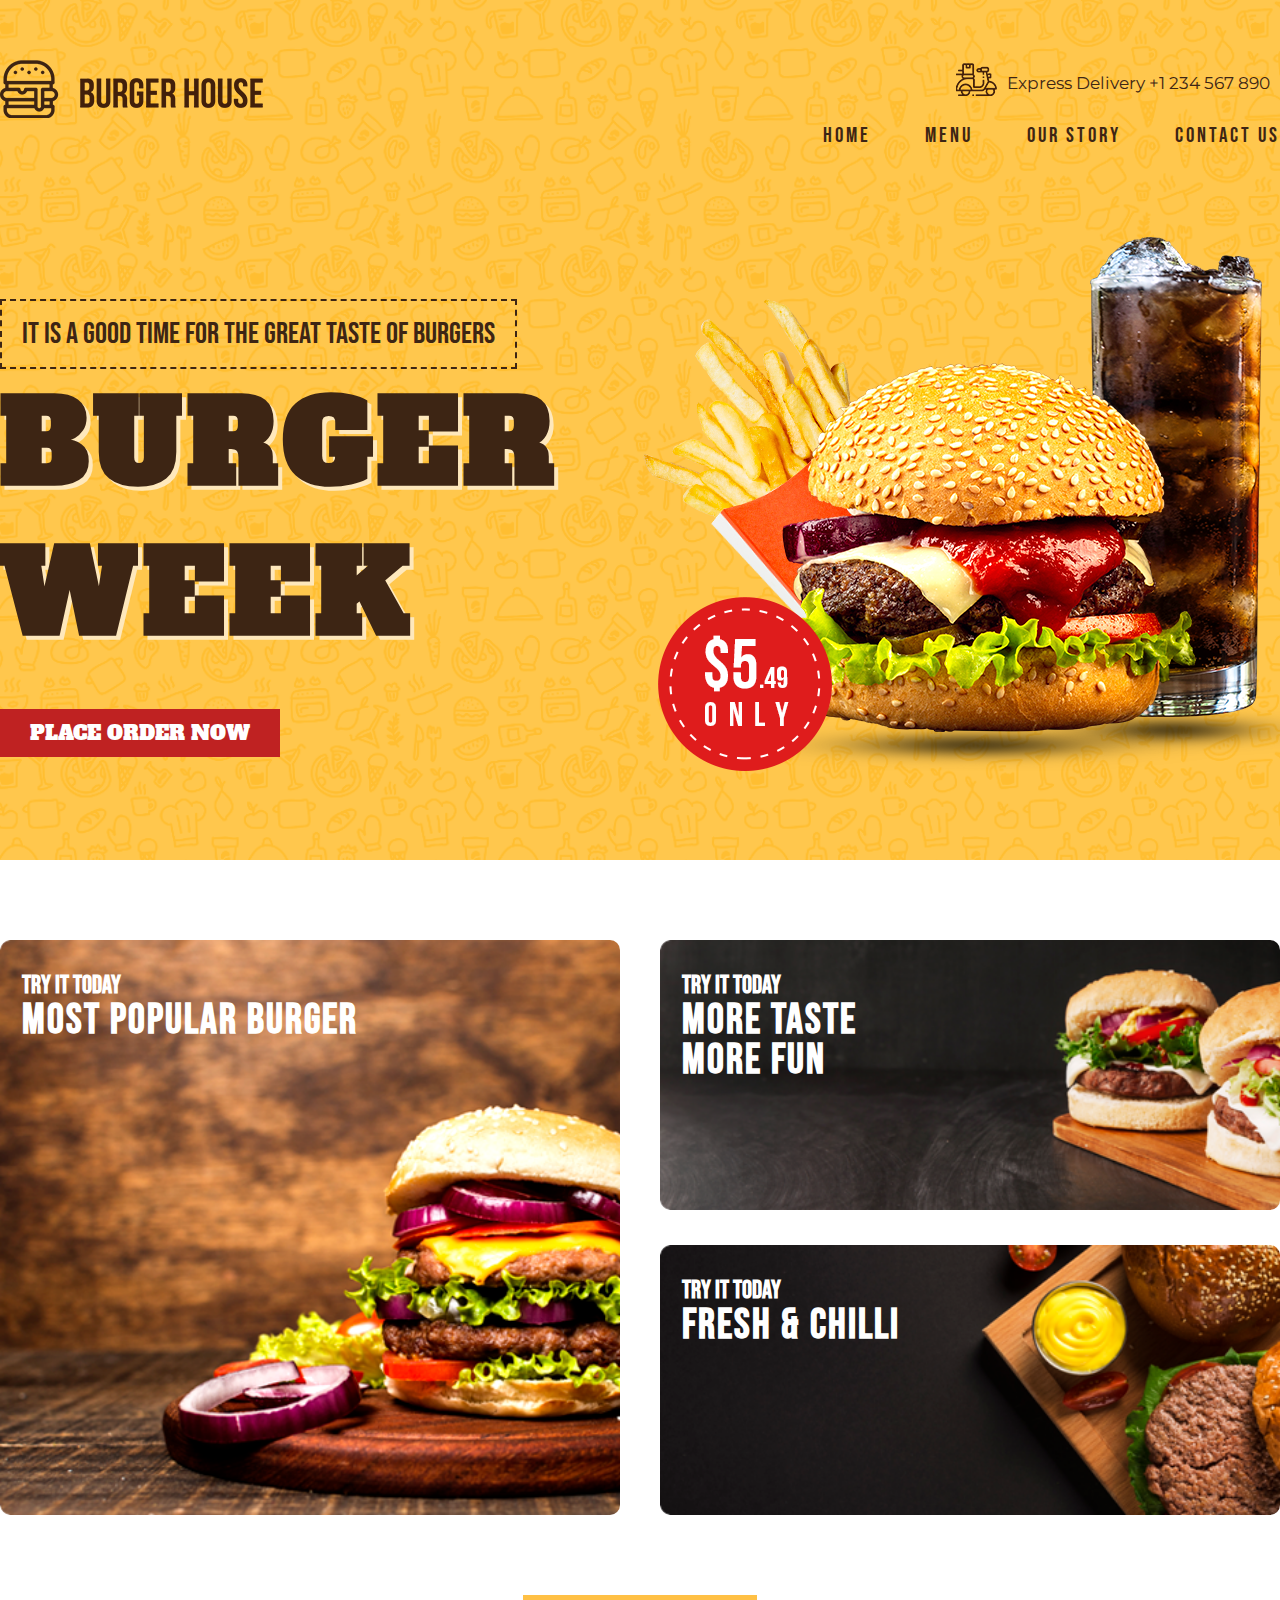
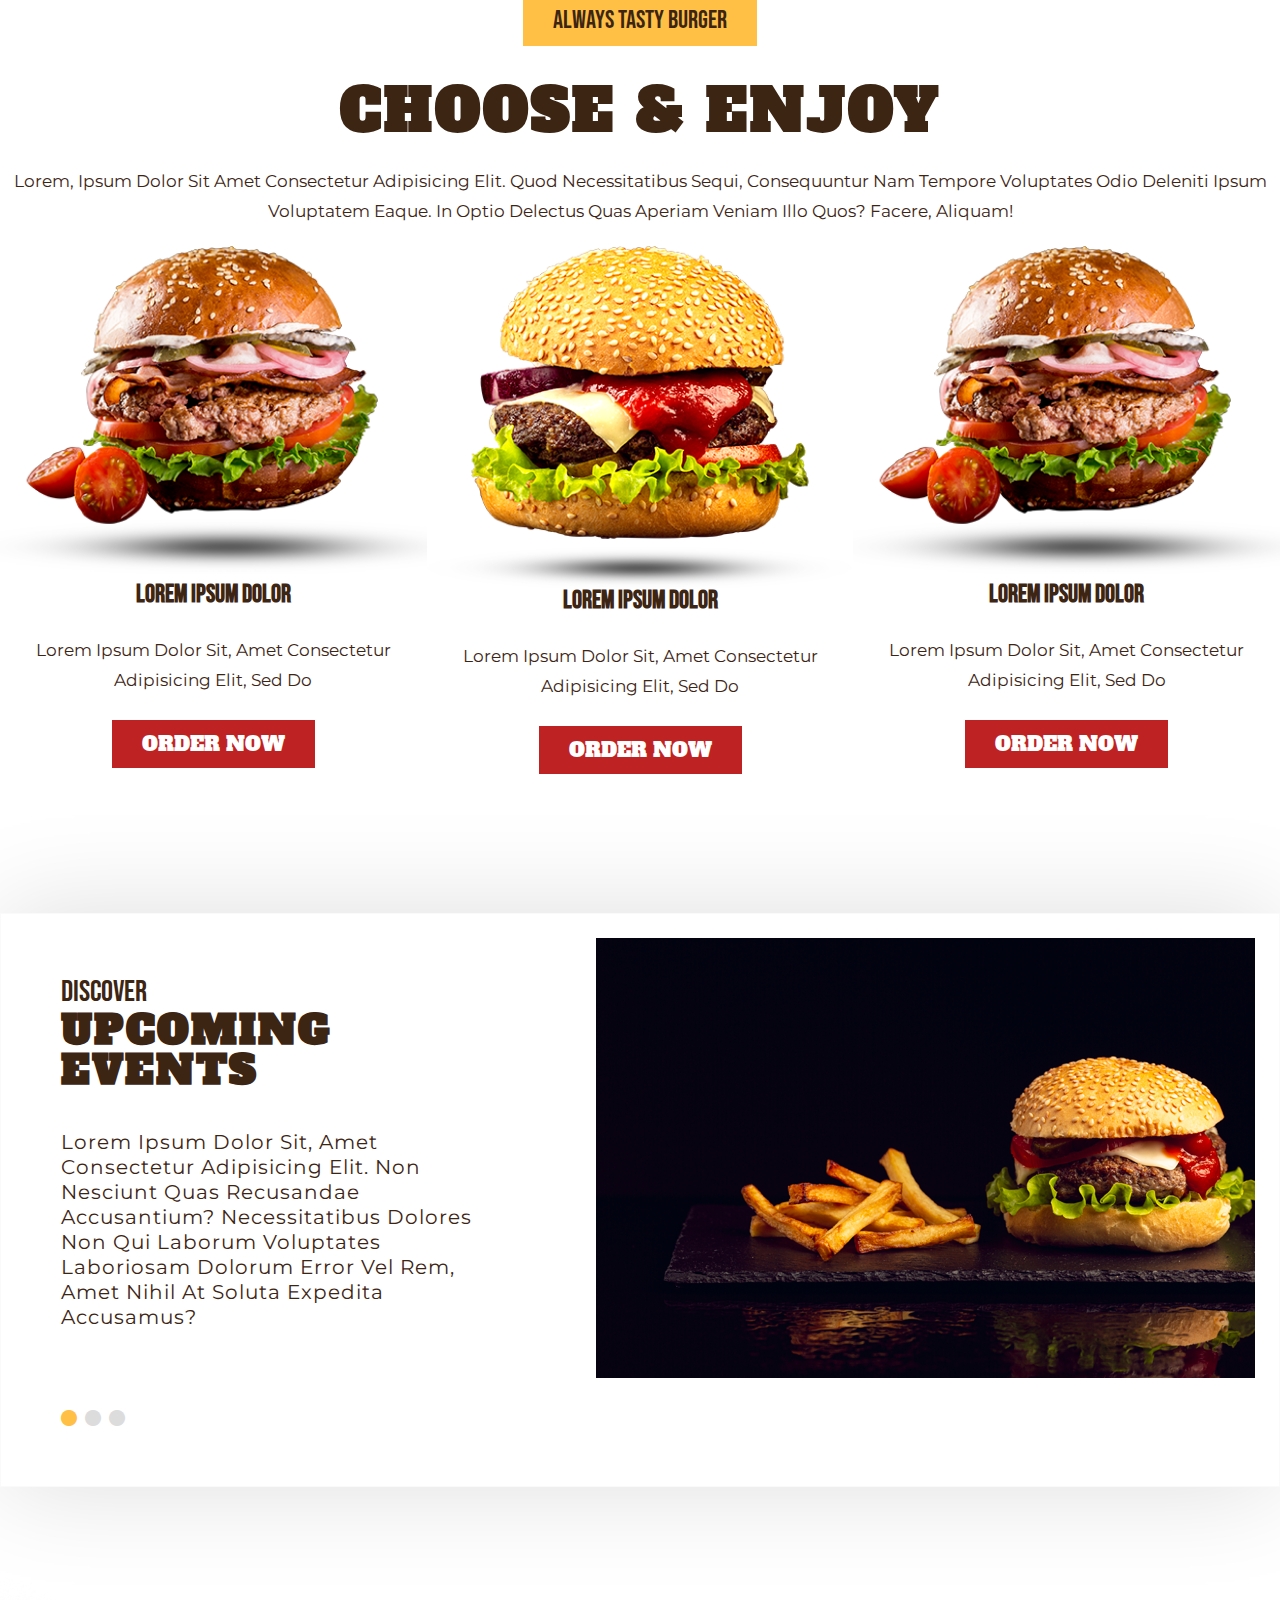
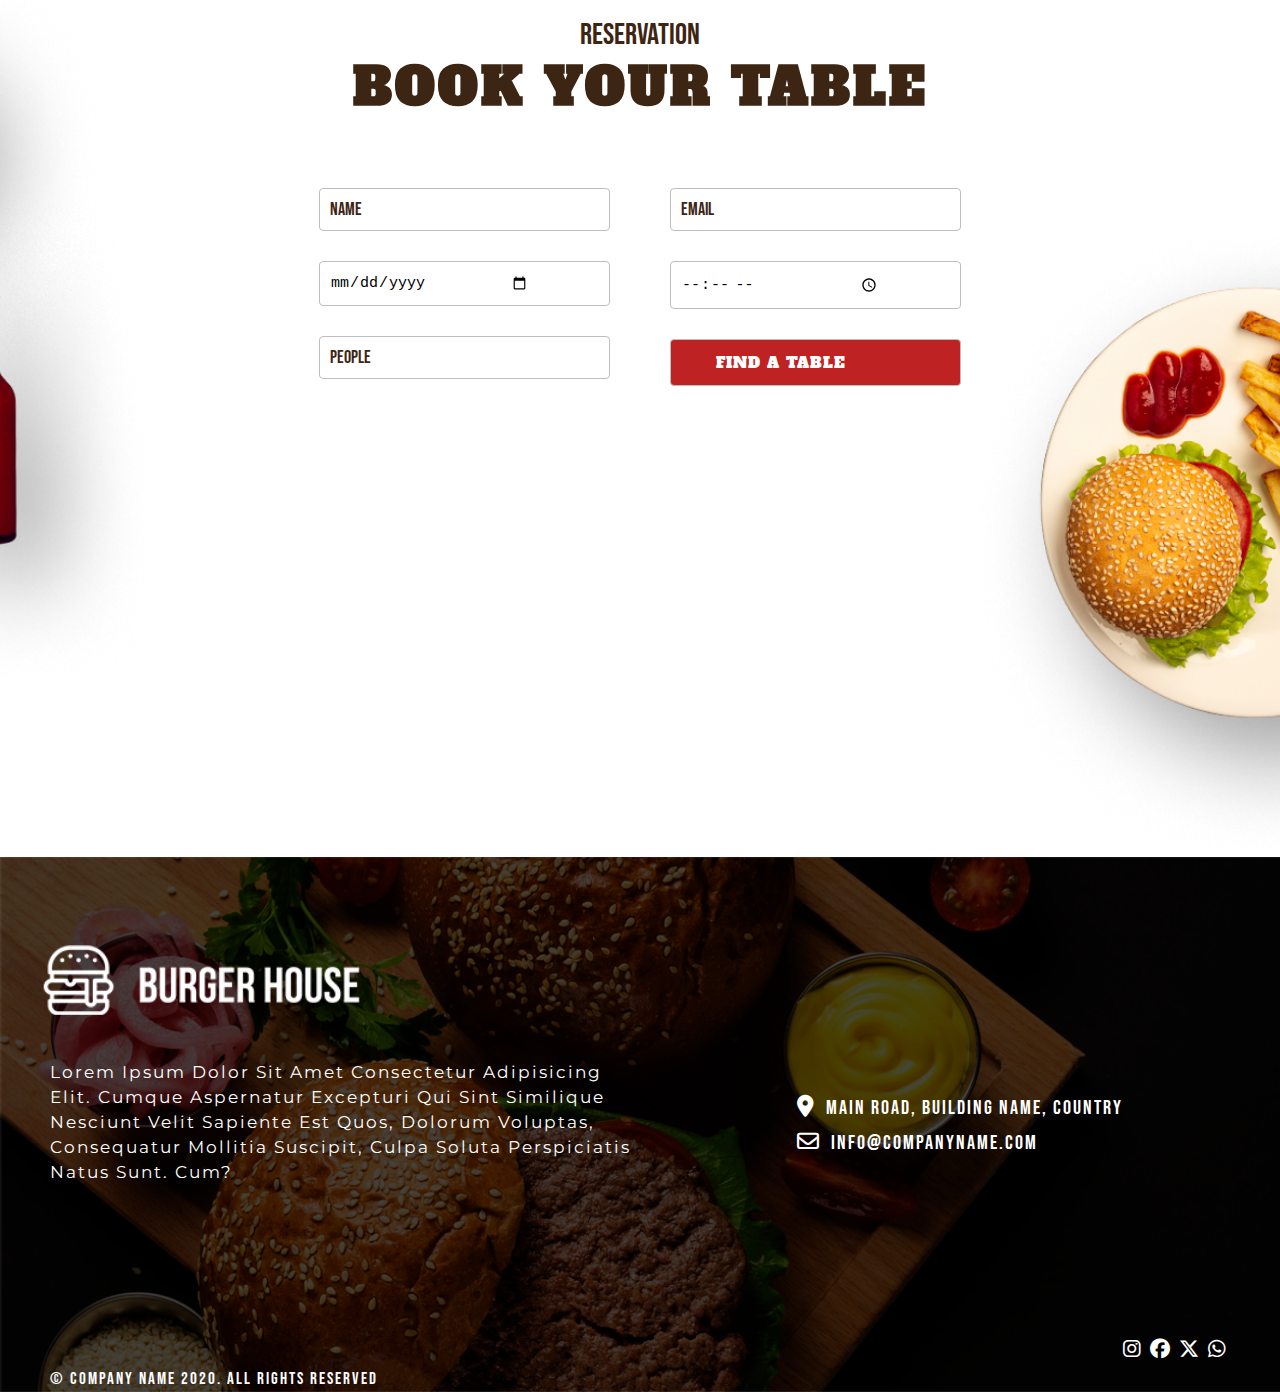
<file: index.html>
<!DOCTYPE html>
<html lang="en">
<head>
    <meta charset="UTF-8">
    <meta name="viewport" content="width=device-width, initial-scale=1.0">
    <title>Resturant</title>
    <link href="./Css/style.css" rel="stylesheet">
    <link rel="stylesheet" href="https://cdnjs.cloudflare.com/ajax/libs/font-awesome/6.4.2/css/all.min.css"/>
</head>
<body>
    <section class="header">
        <div class="header-wrapper">
            <div class="container">
                <div class="logo d-flex justify-content-between">
                    <figure><img src="./Pics/Logo.png" alt=""></figure>
                    <div class="delivery d-flex">
                        <figure><img src="./Pics/Delivery.png"></figure>
                        <p class="deli-num">Express delivery <span><a href="tel:+1 234 567 890">+1 234 567 890</a> </span> </p>
                    </div>
                </div>
                <div class="navbar">
                    <ul class="d-flex justify-content-end">
                        <li>Home</li>
                        <li>Menu</li>
                        <li>our story</li>
                        <li>contact us</li>
                    </ul>
                </div>
                <div class="hero-sec d-flex">
                    <div class="flex-1 hero-text">
                        <h5>It is a good time for the great taste of burgers</h5>
                        <h1 class="shadow">BURGER</h1>
                        <h1 class="shadow">WEEK</h1>
                        <button>Place Order now</button>
                    </div>
                    <div class="flex-1"><img src="./Pics/hero.png" alt=""></div>
                </div>
                
            </div>
        </div>
    </section>
    <section class="product">
        <div class="container">
            <div class="product-wrapper d-flex justify-content-between">
                <div class="flex-1 product1 border-radius">
                    <div class="product-des">
                        <h4>Try it today</h4>
                        <h3>most popular burger</h3>
                    </div>
                    
                </div>
                <div class="flex-1 justify-content-between d-flex flex-column">
                    <div class="product2 border-radius">
                        <div class="product-des">
                            <h4>try it today</h4>
                            <h3>More taste <br> more fun</h3>
                        </div>
                    </div>
                    <div class="product3 border-radius"> 
                        <div class="product-des">
                            <h4>try it today</h4>
                            <h3>Fresh & chilli</h3>
                        </div>
                        
                    </div>
                </div>
            </div>
        </div>
    </section>
    <section class="burgersection">
        <div class="container">
            <div class="burgersection-wrapper">
                <div class="buttonburger d-flex justify-content-center">
                    <button>Always tasty burger</button>
                </div>
                <div class="burger-text align-items-center d-flex flex-column">
                    <h2>choose & enjoy</h2>
                    <p class="text-align">Lorem, ipsum dolor sit amet consectetur adipisicing elit. Quod necessitatibus sequi, consequuntur nam tempore voluptates odio deleniti ipsum voluptatem eaque. In optio delectus quas aperiam veniam illo quos? Facere, aliquam!</p>
                    <div class="product-burger d-flex">
                        <div class="flex-1 text-align">
                            <figure><img src="./Pics/Burger.png" alt=""></figure>
                            <h4>Lorem ipsum dolor</h4>
                            <p>Lorem ipsum dolor sit, amet consectetur adipisicing elit, sed do</p>
                            <button>Order Now</button>
                        </div>
                        <div class="flex-1 text-align">
                            <figure><img src="./Pics/Burger2.png" alt=""></figure>
                            <h4>Lorem ipsum dolor</h4>
                            <p>Lorem ipsum dolor sit, amet consectetur adipisicing elit, sed do</p>
                            <button>Order Now</button>
                        </div>
                        <div class="flex-1 text-align">
                            <figure><img src="./Pics/Burger.png" alt=""></figure>
                            <h4>Lorem ipsum dolor</h4>
                            <p>Lorem ipsum dolor sit, amet consectetur adipisicing elit, sed do</p>
                            <button>Order Now</button>
                        </div>
                    </div>
                </div>

                
            </div>
        </div>
    </section>
    <section class="banner">
        <div class="container">
            <div class="banner-wrapper">
                <div class="banner-border d-flex">
                    <div class="flex-1">
                        <h5>Discover</h5>
                        <h3>Upcoming events</h3>
                        <p>Lorem ipsum dolor sit, amet consectetur adipisicing elit. Non nesciunt quas recusandae accusantium? Necessitatibus dolores non qui laborum voluptates laboriosam dolorum error vel rem, amet nihil at soluta expedita accusamus?</p>
                        <div class="circle d-flex">
                            <i style="color: #ffc045" class="fa-solid fa-circle"></i>
                            <i style="color: #dcdcdc" class="fa-solid fa-circle"></i>
                            <i style="color: #dcdcdc" class="fa-solid fa-circle"></i>
                          </div>
                    </div>
                    <div class="flex-1">
                        <figure><img src="./Pics/BannerImage.png" alt=""></figure>
                    </div>
                    
                </div>

                
            </div>
        </div>
    </section>
    <section class="reservation">
        <div class="container">
            <div class="reservation-wrapper align-items-center d-flex flex-column">
                <h5>reservation</h5>
                <h2>Book your table</h2>
                <div class="res-form">
                    <form class="d-flex" action="https://www.freecodecamp.com/email-submit">
                        <div class="flex-1 d-flex flex-column">
                            <input type="text" name="entername" id="name" placeholder="NAME">
                            <input type="date" name="enterdate" id="date">
                            <input type="number" name="enterpeople" id="people" placeholder="PEOPLE">
                        </div>
                        <div class="flex-1 d-flex flex-column">
                            <input type="email" name="enteremail" id="email" placeholder="EMAIL">
                            <input type="time" name="entertime" id="time">
                            <input type="submit" id="submit" value="Find a Table" class="btn d-flex justify-content-end">
                        </div>
                    </form>
                </div>
            </div>
        </div>
    </section>
    <section class="footer">
        <div class="container">
            <div class="footer-wrapper d-flex">
                <div class="flex-1 footer-paragraph">
                    <figure><img src="./Pics/Logo.png" alt=""></figure>
                    <p>Lorem ipsum dolor sit amet consectetur adipisicing elit. Cumque aspernatur excepturi qui sint similique nesciunt velit sapiente est quos, dolorum voluptas, consequatur mollitia suscipit, culpa soluta perspiciatis natus sunt. Cum?</p>
                    <p class="d-flex align-items-end">&copy company name 2020. all rights reserved</p>
                </div>
                <div class="flex-1 align-items-center justify-content-center d-flex flex-column">
                    <div class="contact-us position-absolute d-flex flex-column">
                        <p><i class="fa-solid fa-location-dot"></i><a href="https://goo.gl/maps/Fc7u9oAYcRP2yRTX8" target="_blank">main road, building name, country</a></p>
                        <p><i class="fa-regular fa-envelope"></i><a href="mailto:info@companyname.com">info@companyname.com</a></p>
                    </div>                    
                    <div class="socail-links position-relative d-flex justify-content-end">
                        <div >
                            <a href="https://www.instagram.com/" target="_blank"><i class="fa-brands fa-instagram"></i></a>
                            <a href="https://www.facebook.com/" target="_blank"><i class="fa-brands fa-facebook"></i></a>
                            <a href="https://twitter.com/" target="_blank"><i class="fa-brands fa-x-twitter"></i></a>
                            <a href="https://wa.me/923061776450" target="_blank"><i class="fa-brands fa-whatsapp"></i></a>
                        </div>
                        
                    </div>
                    

                </div>
                
            </div>
        </div>
    </section>
    
</body>
</html>
</file>
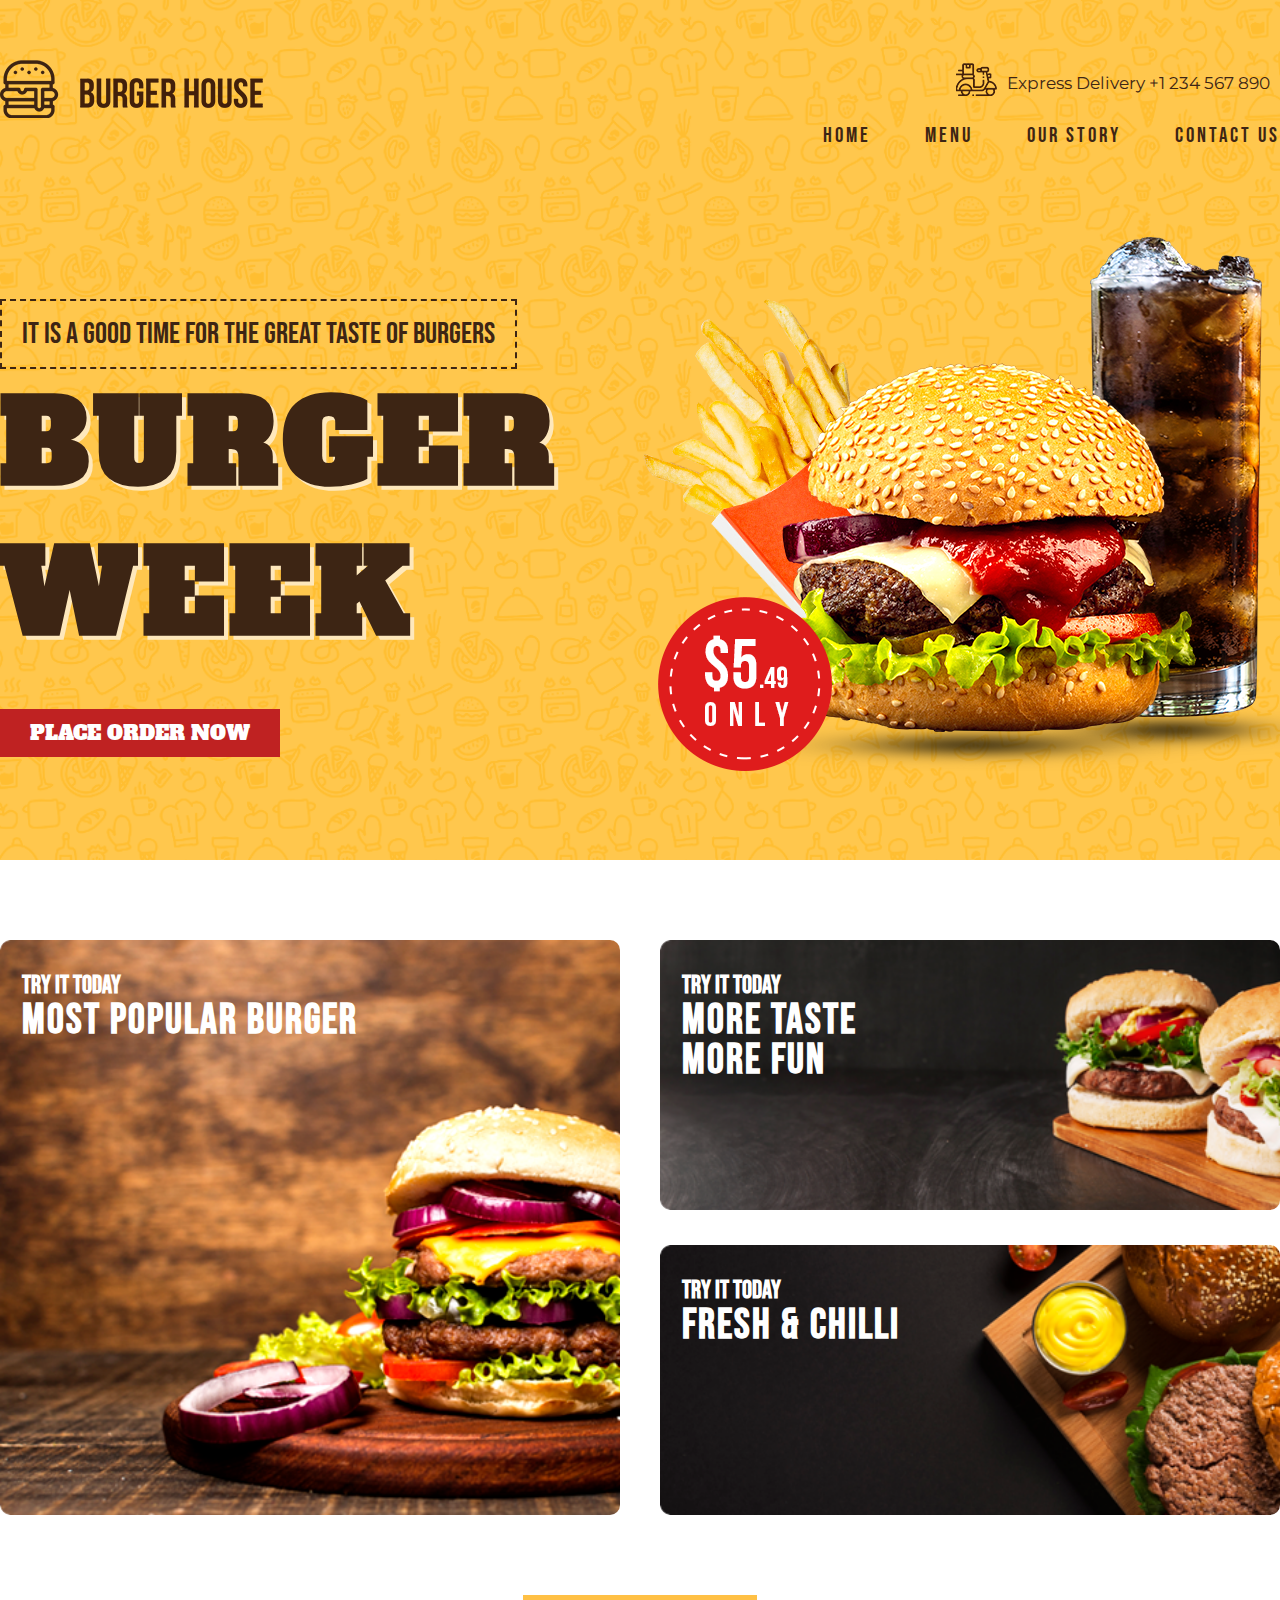
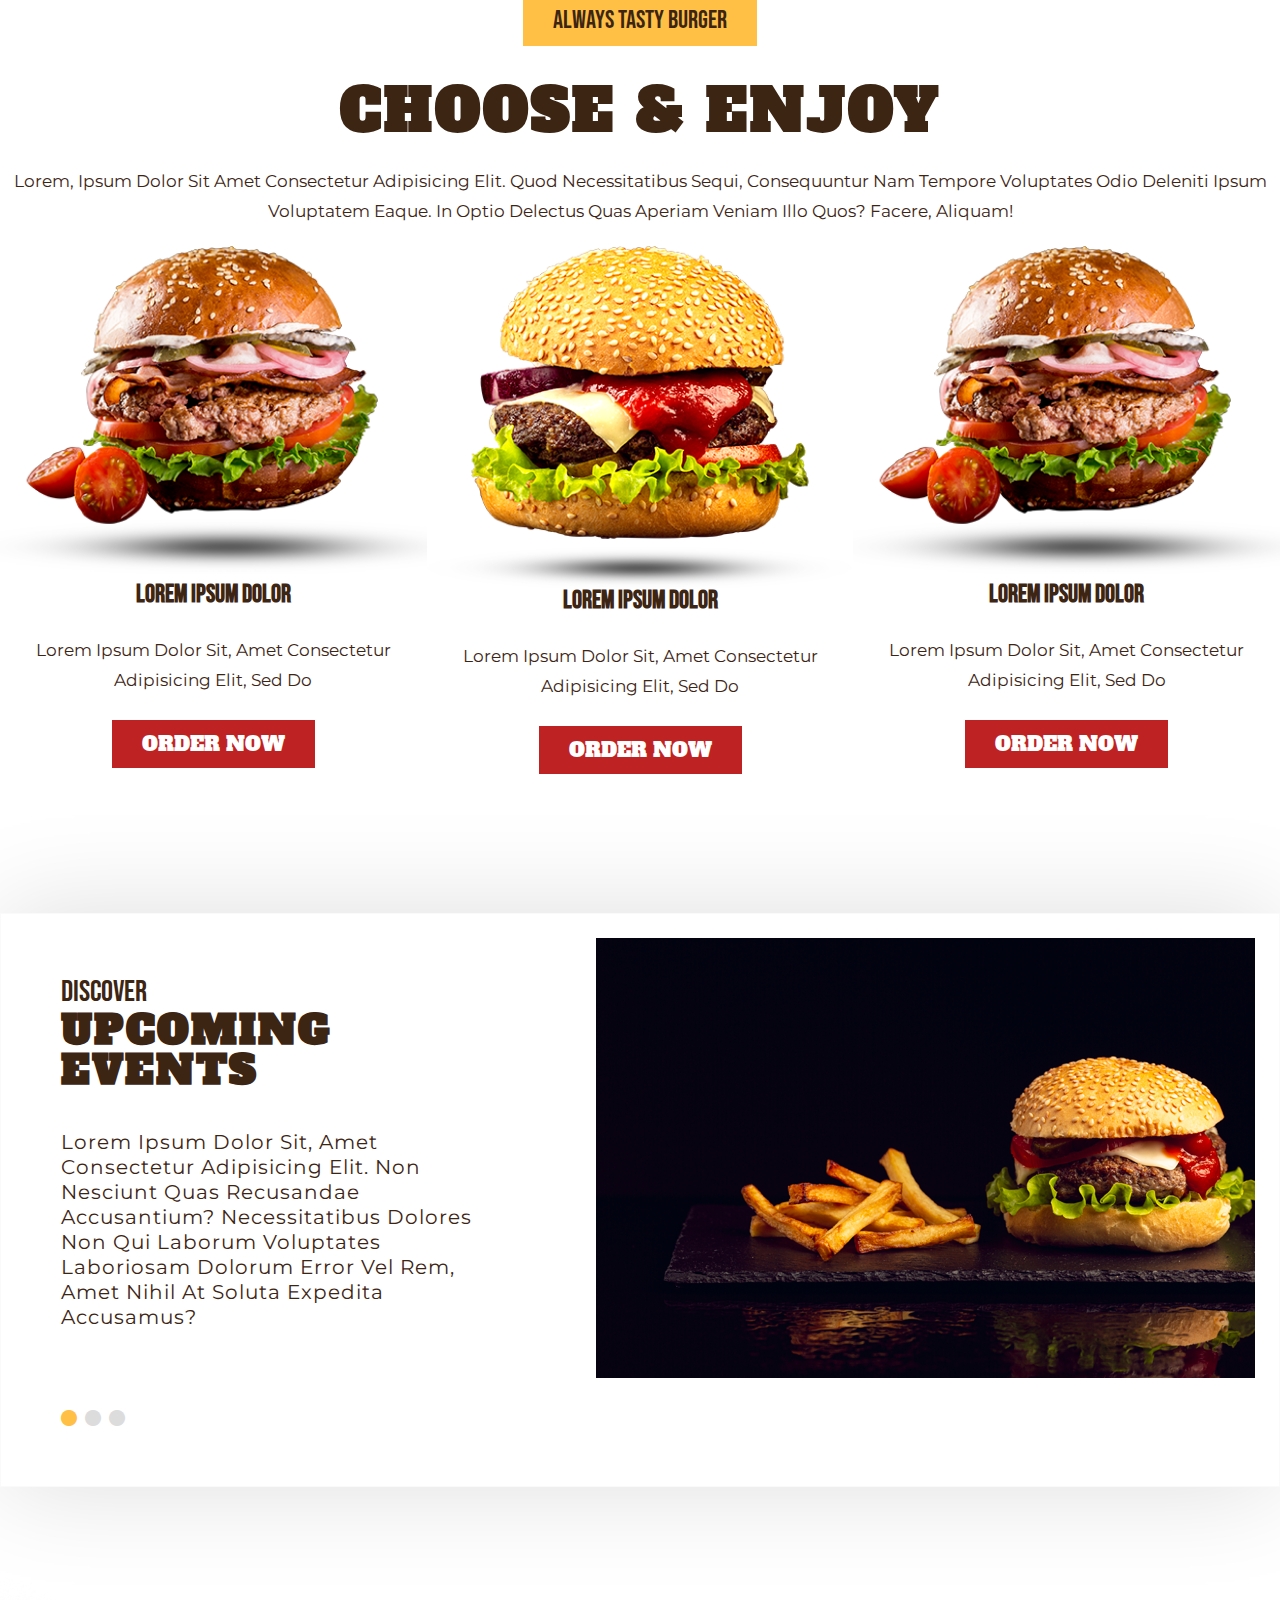
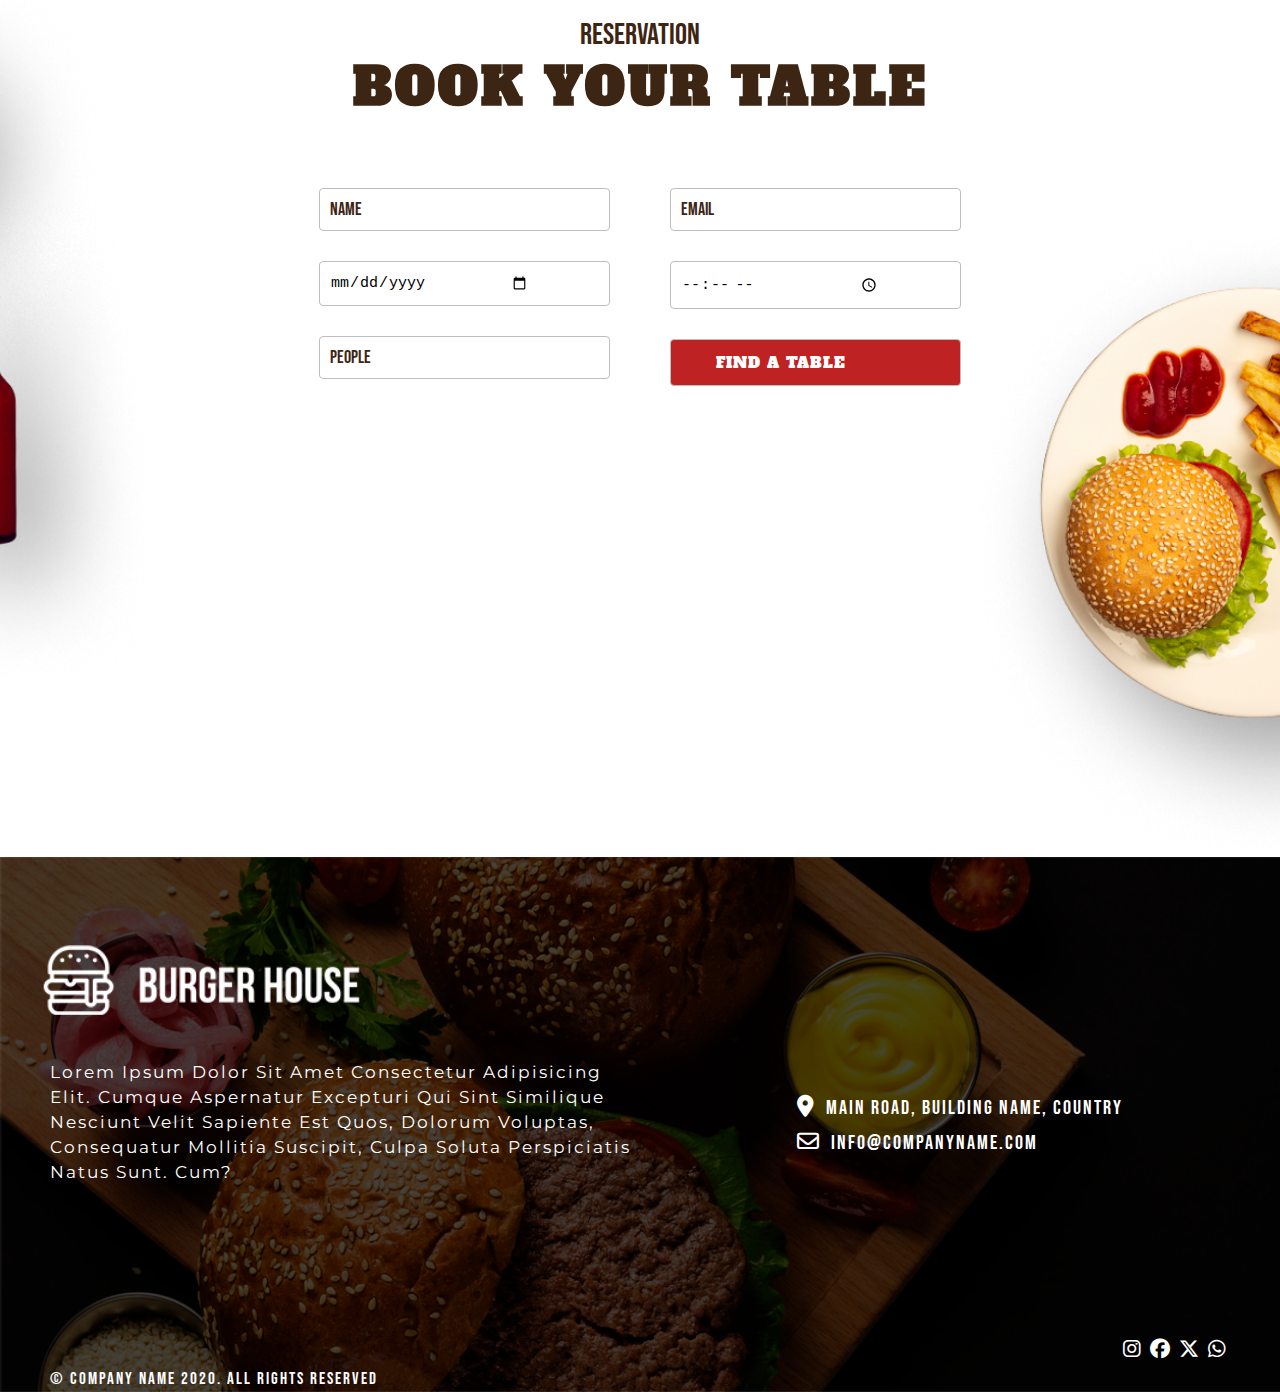
<file: homepage.html>
<!DOCTYPE html>
<html lang="en">
<head>
    <meta charset="UTF-8">
    <meta name="viewport" content="width=device-width, initial-scale=1.0">
    <title>Resturant</title>
    <link href="./Css/style.css" rel="stylesheet">
    <link rel="stylesheet" href="https://cdnjs.cloudflare.com/ajax/libs/font-awesome/6.4.2/css/all.min.css"/>
</head>
<body>
    <section class="header">
        <div class="header-wrapper">
            <div class="container">
                <div class="logo d-flex justify-content-between">
                    <figure><img src="./Pics/Logo.png" alt=""></figure>
                    <div class="delivery d-flex">
                        <figure><img src="./Pics/Delivery.png"></figure>
                        <p class="deli-num">Express delivery <span><a href="tel:+1 234 567 890">+1 234 567 890</a> </span> </p>
                    </div>
                </div>
                <div class="navbar">
                    <ul class="d-flex justify-content-end">
                        <li>Home</li>
                        <li>Menu</li>
                        <li>our story</li>
                        <li>contact us</li>
                    </ul>
                </div>
                <div class="hero-sec d-flex">
                    <div class="flex-1 hero-text">
                        <h5>It is a good time for the great taste of burgers</h5>
                        <h1 class="shadow">BURGER</h1>
                        <h1 class="shadow">WEEK</h1>
                        <button>Place Order now</button>
                    </div>
                    <div class="flex-1"><img src="./Pics/hero.png" alt=""></div>
                </div>
                
            </div>
        </div>
    </section>
    <section class="product">
        <div class="container">
            <div class="product-wrapper d-flex justify-content-between">
                <div class="flex-1 product1 border-radius">
                    <div class="product-des">
                        <h4>Try it today</h4>
                        <h3>most popular burger</h3>
                    </div>
                    
                </div>
                <div class="flex-1 justify-content-between d-flex flex-column">
                    <div class="product2 border-radius">
                        <div class="product-des">
                            <h4>try it today</h4>
                            <h3>More taste <br> more fun</h3>
                        </div>
                    </div>
                    <div class="product3 border-radius"> 
                        <div class="product-des">
                            <h4>try it today</h4>
                            <h3>Fresh & chilli</h3>
                        </div>
                        
                    </div>
                </div>
            </div>
        </div>
    </section>
    <section class="burgersection">
        <div class="container">
            <div class="burgersection-wrapper">
                <div class="buttonburger d-flex justify-content-center">
                    <button>Always tasty burger</button>
                </div>
                <div class="burger-text align-items-center d-flex flex-column">
                    <h2>choose & enjoy</h2>
                    <p class="text-align">Lorem, ipsum dolor sit amet consectetur adipisicing elit. Quod necessitatibus sequi, consequuntur nam tempore voluptates odio deleniti ipsum voluptatem eaque. In optio delectus quas aperiam veniam illo quos? Facere, aliquam!</p>
                    <div class="product-burger d-flex">
                        <div class="flex-1 text-align">
                            <figure><img src="./Pics/Burger.png" alt=""></figure>
                            <h4>Lorem ipsum dolor</h4>
                            <p>Lorem ipsum dolor sit, amet consectetur adipisicing elit, sed do</p>
                            <button>Order Now</button>
                        </div>
                        <div class="flex-1 text-align">
                            <figure><img src="./Pics/Burger2.png" alt=""></figure>
                            <h4>Lorem ipsum dolor</h4>
                            <p>Lorem ipsum dolor sit, amet consectetur adipisicing elit, sed do</p>
                            <button>Order Now</button>
                        </div>
                        <div class="flex-1 text-align">
                            <figure><img src="./Pics/Burger.png" alt=""></figure>
                            <h4>Lorem ipsum dolor</h4>
                            <p>Lorem ipsum dolor sit, amet consectetur adipisicing elit, sed do</p>
                            <button>Order Now</button>
                        </div>
                    </div>
                </div>

                
            </div>
        </div>
    </section>
    <section class="banner">
        <div class="container">
            <div class="banner-wrapper">
                <div class="banner-border d-flex">
                    <div class="flex-1">
                        <h5>Discover</h5>
                        <h3>Upcoming events</h3>
                        <p>Lorem ipsum dolor sit, amet consectetur adipisicing elit. Non nesciunt quas recusandae accusantium? Necessitatibus dolores non qui laborum voluptates laboriosam dolorum error vel rem, amet nihil at soluta expedita accusamus?</p>
                        <div class="circle d-flex">
                            <i style="color: #ffc045" class="fa-solid fa-circle"></i>
                            <i style="color: #dcdcdc" class="fa-solid fa-circle"></i>
                            <i style="color: #dcdcdc" class="fa-solid fa-circle"></i>
                          </div>
                    </div>
                    <div class="flex-1">
                        <figure><img src="./Pics/BannerImage.png" alt=""></figure>
                    </div>
                    
                </div>

                
            </div>
        </div>
    </section>
    <section class="reservation">
        <div class="container">
            <div class="reservation-wrapper align-items-center d-flex flex-column">
                <h5>reservation</h5>
                <h2>Book your table</h2>
                <div class="res-form">
                    <form class="d-flex" action="">
                        <div class="flex-1 d-flex flex-column">
                            <input type="text" name="entername" id="name" placeholder="NAME">
                            <input type="date" name="enterdate" id="date">
                            <input type="number" name="enterpeople" id="people" placeholder="PEOPLE">
                        </div>
                        <div class="flex-1 d-flex flex-column">
                            <input type="email" name="enteremail" id="email" placeholder="EMAIL">
                            <input type="time" name="entertime" id="time">
                            <input type="submit" id="submit" value="Find a Table" class="btn d-flex justify-content-end">
                        </div>
                    </form>
                </div>
            </div>
        </div>
    </section>
    <section class="footer">
        <div class="container">
            <div class="footer-wrapper d-flex">
                <div class="flex-1 footer-paragraph">
                    <figure><img src="./Pics/Logo.png" alt=""></figure>
                    <p>Lorem ipsum dolor sit amet consectetur adipisicing elit. Cumque aspernatur excepturi qui sint similique nesciunt velit sapiente est quos, dolorum voluptas, consequatur mollitia suscipit, culpa soluta perspiciatis natus sunt. Cum?</p>
                    <p class="d-flex align-items-end">&copy company name 2020. all rights reserved</p>
                </div>
                <div class="flex-1 align-items-center justify-content-center d-flex flex-column">
                    <div class="contact-us position-absolute d-flex flex-column">
                        <p><i class="fa-solid fa-location-dot"></i><a href="https://goo.gl/maps/Fc7u9oAYcRP2yRTX8" target="_blank">main road, building name, country</a></p>
                        <p><i class="fa-regular fa-envelope"></i><a href="mailto:info@companyname.com">info@companyname.com</a></p>
                    </div>                    
                    <div class="socail-links position-relative d-flex justify-content-end">
                        <div >
                            <a href="https://www.instagram.com/" target="_blank"><i class="fa-brands fa-instagram"></i></a>
                            <a href="https://www.facebook.com/" target="_blank"><i class="fa-brands fa-facebook"></i></a>
                            <a href="https://twitter.com/" target="_blank"><i class="fa-brands fa-x-twitter"></i></a>
                            <a href="https://wa.me/923061776450" target="_blank"><i class="fa-brands fa-whatsapp"></i></a>
                        </div>
                        
                    </div>
                    

                </div>
                
            </div>
        </div>
    </section>
    
</body>
</html>
</file>
<file: Css/style.css>
@import url("https://fonts.googleapis.com/css2?family=Alfa+Slab+One&family=Bebas+Neue&family=Montserrat");
@import url("https://cdnjs.cloudflare.com/ajax/libs/font-awesome/6.4.2/css/all.min.css");
:root {
  --primary-color: #fff;
  --secondary-color: #ffc045;
  --text-color: #3d2514;
  --button-color: #bf2222;
  --shadow-color: #fee8bc;
  --box-shadow: #dedede;
  --border-color: #fafafa;
}

* {
  margin: 0;
  padding: 0;
}
body {
  color: var(--text-color);
  font-family: "Bebas Neue", sans-serif;
}
h1 {
  font-size: 114px;
  font-family: "Alfa Slab One", cursive;
  font-weight: 700;
  line-height: 150px;
  letter-spacing: 5px;
}
h2 {
  font-size: 57px;
  font-family: "Alfa Slab One", cursive;
  font-weight: 700;
  text-transform: uppercase;
  line-height: 70px;
  letter-spacing: 3px;
}
h3 {
  font-size: 42px;
  font-family: "Bebas Neue", sans-serif;
  color: var(--primary-color);
  line-height: 40px;
  letter-spacing: 2px;
}
h4 {
  font-size: 25px;
  font-family: "Bebas Neue", sans-serif;
  color: var(--primary-color);
}
h5 {
  font-size: 30px;
  font-family: "Bebas Neue", sans-serif;
  font-weight: 200;
}
h6 {
  font-size: 25px;
  font-weight: 200;
  text-transform: uppercase;
}
p {
  font-size: 17px;
  font-family: "Montserrat", sans-serif;
  text-transform: capitalize;
}
button {
  font-size: 20px;
  display: inline-block;
  font-family: "Alfa Slab One", cursive;
  background-color: var(--button-color);
  text-transform: uppercase;
  padding: 10px 30px;
  border: none;
  color: var(--primary-color);
  cursor: pointer;
}
.btn {
  font-family: "Alfa Slab One", cursive;
  background-color: var(--button-color);
  text-transform: uppercase;
  color: var(--primary-color);
  cursor: pointer;
  letter-spacing: 1px;
}
.position-relative {
  position: relative;
}
.position-absolute {
  position: absolute;
}
.text-align {
  text-align: center;
}
.shadow {
  text-shadow: 4px 4px var(--shadow-color);
}
.border-radius {
  border-radius: 10px;
}
/* flex classes Start*/
.flex-1 {
  flex: 1;
}
.d-flex {
  display: flex;
}
.align-items-center {
  align-items: center;
}
.justify-content-center {
  justify-content: center;
}
.justify-content-between {
  justify-content: space-between;
}
.justify-content-end {
  justify-content: flex-end;
}
.align-items-top {
  align-items: top;
}
.align-items-end {
  align-items: flex-end;
}
.flex-column {
  flex-direction: column;
}
/* flex classes end*/

.container {
  max-width: 1330px;
  margin: 0 auto;
}
li {
  font-size: 21px;
  letter-spacing: 3px;
}
::placeholder {
  font-family: "Bebas Neue", sans-serif;
  font-size: 18px;
  color: var(--text-color);
}

/*Header*/
.header-wrapper {
  background-image: url(../Pics/Headerbackground.png);
  background-size: cover;
  background-position: center center;
}
.logo {
  padding-top: 60px;
}
.delivery {
  padding-top: 3px;
}
.deli-num {
  padding: 10px;
}
.deli-num span a {
  text-decoration: none;
  color: var(--text-color);
}
.deli-num span a:hover {
  cursor: pointer;
}
.navbar ul {
  gap: 54px;
}
.navbar ul > li {
  list-style: none;
}
.navbar ul > li:hover {
  color: var(--primary-color);
  cursor: pointer;
}
.hero-sec {
  padding: 76px 0px;
}
.hero-text {
  padding-top: 75px;
}
.hero-text h5 {
  border: 2px dashed var(--text-color);
  display: inline-block;
  padding: 15px 20px;
}
.hero-sec img {
  transition: scale 1s;
}
.hero-sec img:hover {
  scale: 1.1;
}
.hero-text button {
  margin-top: 40px;
  transition: scale 1s;
}
.hero-text button:hover {
  color: var(--secondary-color);
  scale: 1.2;
}

/* Product */
.product {
  padding: 80px 0px;
}
.product1 {
  background-image: url(../Pics/BurgerImage.png);
  background-size: cover;
  min-height: 60vh;
}
.product2 {
  background-image: url(../Pics/BurgerImage3.png);
  background-size: cover;
  min-height: 30vh;
  width: 100%;
}
.product3 {
  background-image: url(../Pics/BurgerImage2.png);
  background-size: cover;
  min-height: 30vh;
  width: 100%;
}
.product-wrapper {
  gap: 40px;
}
.product-wrapper div:nth-child(2) {
  gap: 35px;
}
.product-des {
  padding: 30px 22px;
}

/* Burger Section*/
.buttonburger button {
  background-color: var(--secondary-color);
  font-family: "Bebas Neue", sans-serif;
  font-size: 25px;
  color: var(--text-color);
}
.burger-text {
  padding: 30px 0px;
}
.burger-text p {
  line-height: 30px;
  padding: 20px 0px;
}
.product-burger h4 {
  color: var(--text-color);
}
.product-burger > div {
  width: 33.3%;
}
.product-burger div:nth-child(2) figure {
  height: 63%;
}
.product-burger img {
  width: 100%;
}
.product-burger p {
  padding: 25px;
}
.product-burger button:hover {
  color: var(--secondary-color);
  scale: 1.2;
  transition: scale 1s;
}

/*Banner */
.banner-wrapper {
  padding: 100px 0px 70px 0px;
}
.banner-wrapper h3 {
  color: var(--text-color);
  font-family: "Alfa Slab One", cursive;
  text-transform: uppercase;
  font-size: 40px;
}
.banner-wrapper p {
  font-size: 20px;
  padding-top: 40px;
  line-height: 25px;
  letter-spacing: 1px;
}
.banner-border div:first-child {
  padding: 60px;
}
.banner-border div:nth-child(2) {
  padding: 24px;
}
.banner-border {
  border: 1px solid var(--border-color);
  box-shadow: 0px 0px 100px var(--box-shadow);
}
.circle {
  padding-top: 80px;
  gap: 8px;
}

/*Reservation*/
.reservation {
  background-image: url(../Pics/Bottle.png);
  background-size: cover;
  background-position: center center;
  min-height: 100vh;
  width: 100%;
}
.reservation-wrapper {
  padding-top: 60px;
}
.reservation-wrapper h2 {
  font-size: 50px;
}
.res-form {
  padding-top: 50px;
}
.res-form form > div {
  width: 100%;
}

.res-form input {
  padding: 12px 80px 12px 10px;
  margin: 15px 30px;
  border: 1px solid #bebebe;
  border-radius: 4px;
  font-size: 15px;
}

/*Footer*/
.footer {
  background-image: url(../Pics/Footer.png);
  background-repeat: no-repeat;
  background-size: cover;
}

.footer-wrapper img {
  filter: invert(100%) sepia(100%) saturate(0%) hue-rotate(42deg)
    brightness(103%) contrast(103%);
  padding: 90px 70px 50px 70px;
  scale: 1.2;
}
.footer-paragraph p {
  color: var(--primary-color);
  padding-left: 50px;
  letter-spacing: 2px;
  line-height: 25px;
}
.footer-paragraph p:nth-child(3) {
  font-family: "Bebas Neue", sans-serif;
  height: 23vh;
}
.footer-wrapper div:nth-child(2) {
  color: var(--primary-color);
}
.footer-wrapper div:nth-child(2) p {
  font-family: "Bebas Neue", sans-serif;
  letter-spacing: 2px;
}
.footer-wrapper div:nth-child(2) p i {
  padding-right: 10px;
  font-size: 22px;
}
.socail-links i {
  padding: 3px;
}
.socail-links {
  width: 42vw;
  margin-top: auto;
  padding: 30px;
}
.contact-us {
  gap: 10px;
}
.contact-us a,
.socail-links a {
  text-decoration: none;
  font-size: 20px;
  color: var(--primary-color);
}
</file>
